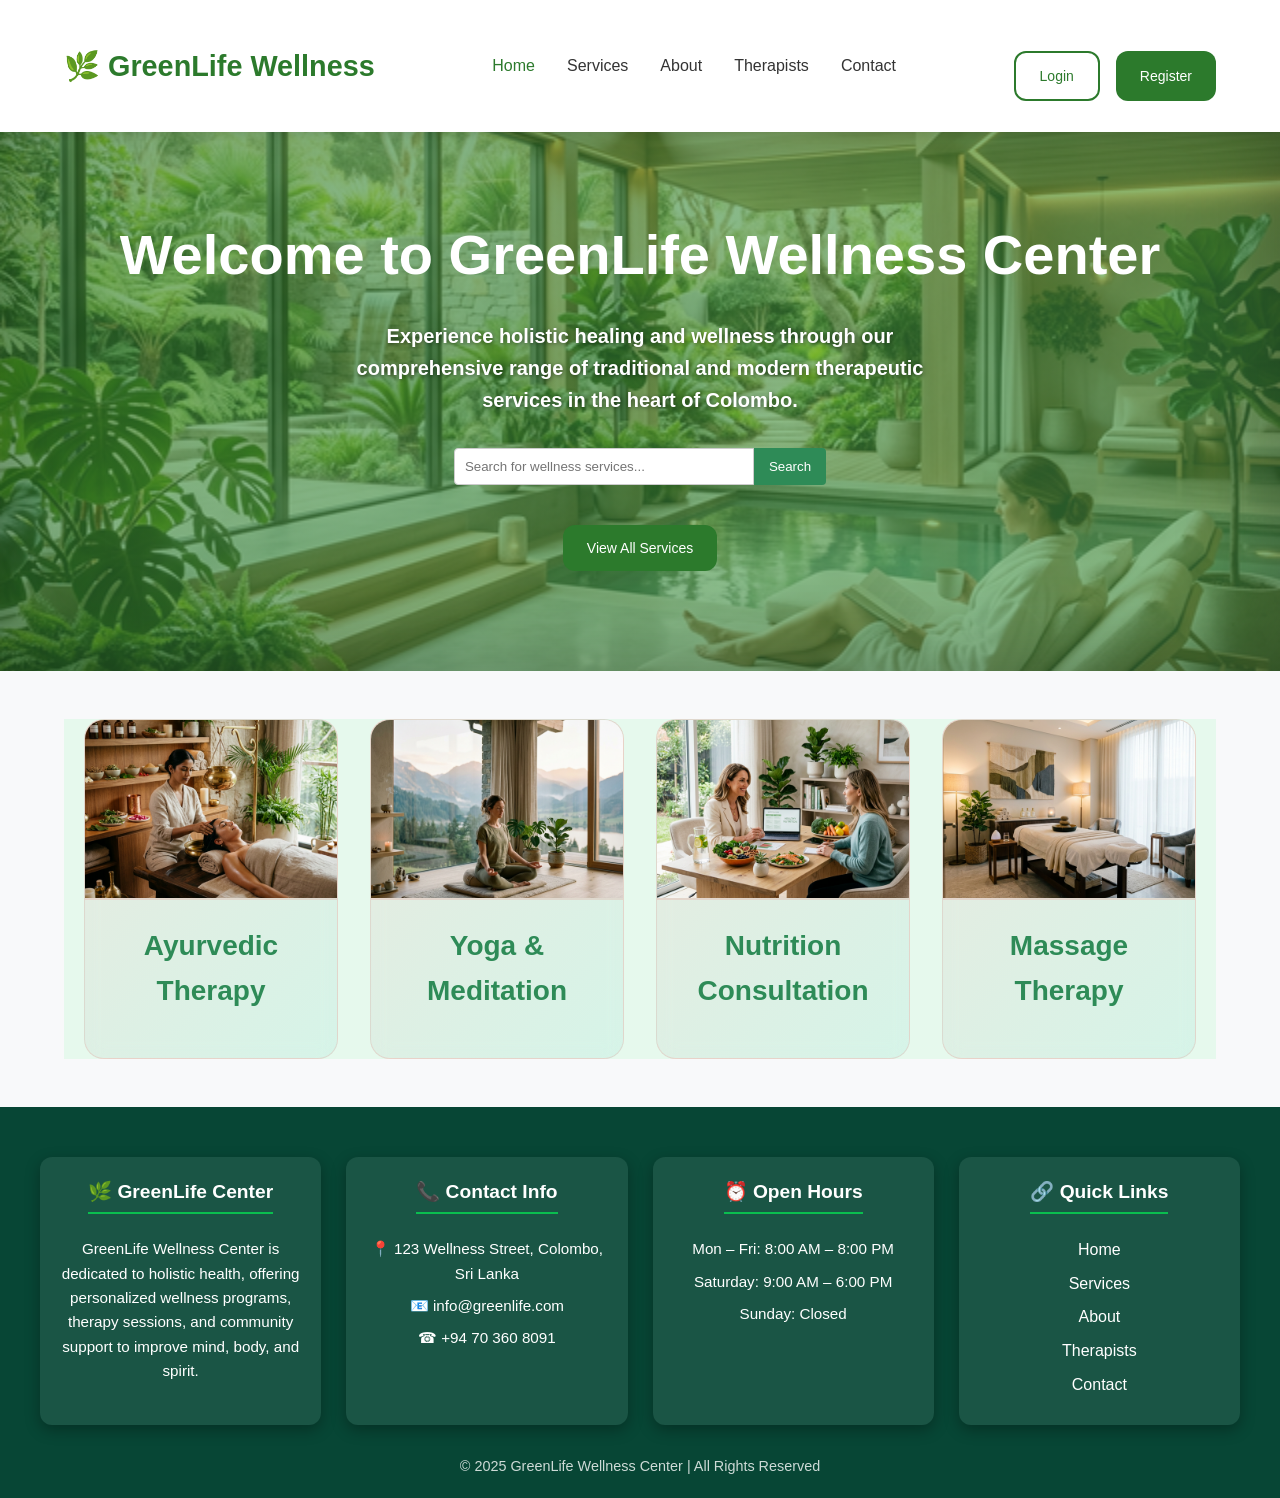
<file: index.html>
<!-- index.html -->
<!DOCTYPE html>
<html lang="en">

<head>
  <meta charset="UTF-8">
  <meta name="viewport" content="width=device-width, initial-scale=1.0">
  <link rel="stylesheet" href="styles.css">
  <title>GreenLife Wellness Centre</title>
</head>

<body>
  <!-- Header -->
  <header class="site-header">
    <nav class="navbar container">
      <div class="navbar-brand">
        <a href="index.html" class="nav-link" style="text-decoration: none; color: inherit;">🌿 GreenLife Wellness</a>
      </div>

      <ul class="navbar-nav" id="navbar-nav">
        <li><a href="index.html" class="nav-link active">Home</a></li>
        <li><a href="services.html" class="nav-link">Services</a></li>
        <li><a href="About.html" class="nav-link">About</a></li>
        <li><a href="therapists.html" class="nav-link">Therapists</a></li>
        <li><a href="Contact.html" class="nav-link">Contact</a></li>
      </ul>

      <div class="navbar-actions">
        <a href="login.php" class="btn btn-outline">Login</a>
        <a href="register.php" class="btn btn-primary">Register</a>
      </div>

      <!-- Toggle Button for Mobile -->
      <div class="navbar-toggle" id="navbar-toggle">
        <span></span>
        <span></span>
        <span></span>
      </div>
    </nav>
  </header>

  <!-- Hero Section -->
  <section class="hero" id="home">
    <div class="container">
      <h1>Welcome to GreenLife Wellness Center</h1>
      <p>Experience holistic healing and wellness through our comprehensive range of traditional and modern therapeutic
        services in the heart of Colombo.</p>
      <form action="services.html" method="GET" class="search-form">
        <input type="text" name="query" placeholder="Search for wellness services..." required>
        <button type="submit">Search</button>
      </form>
      <a href="services.html" class="btn btn-primary">View All Services</a>
    </div>
  </section>

  <section class="services-preview container">
    <div class="categories">
      <div class="category-card">
        <img src="images/ayurveda.png" alt="Ayurvedic Therapy" class="category-img">
        <div class="category-content">
          <h3>Ayurvedic Therapy</h3>
        </div>
      </div>
      <div class="category-card">
        <img src="images/yoga.png" alt="Yoga & Meditation" class="category-img">
        <div class="category-content">
          <h3>Yoga & Meditation</h3>
        </div>
      </div>
      <div class="category-card">
        <img src="images/nutrition.png" alt="Nutrition Consultation" class="category-img">
        <div class="category-content">
          <h3>Nutrition Consultation</h3>
        </div>
      </div>
      <div class="category-card">
        <img src="images/massage.png" alt="Massage Therapy" class="category-img">
        <div class="category-content">
          <h3>Massage Therapy</h3>
        </div>
      </div>
    </div>
  </section>

  <!-- ===== Footer Section ===== -->
  <footer class="footer">
    <div class="footer-container">

      <!-- About -->
      <div class="footer-card">
        <h3>🌿 GreenLife Center</h3>
        <p>
          GreenLife Wellness Center is dedicated to holistic health,
          offering personalized wellness programs, therapy sessions,
          and community support to improve mind, body, and spirit.
        </p>
      </div>

      <!-- Contact Info -->
      <div class="footer-card" href="Contact.html">
        <h3>📞 Contact Info</h3>
        <p>📍 123 Wellness Street, Colombo, Sri Lanka</p>
        <p>📧 info@greenlife.com</p>
        <p>☎ +94 70 360 8091</p>
      </div>

      <!-- Open Hours -->
      <div class="footer-card">
        <h3>⏰ Open Hours</h3>
        <p>Mon – Fri: 8:00 AM – 8:00 PM</p>
        <p>Saturday: 9:00 AM – 6:00 PM</p>
        <p>Sunday: Closed</p>
      </div>

      <!-- Quick Links -->
      <div class="footer-card">
        <h3>🔗 Quick Links</h3>
        <ul>
          <li><a href="index.html" class="nav-link active">Home</a></li>
          <li><a href="services.html" class="nav-link">Services</a></li>
          <li><a href="About.html" class="nav-link">About</a></li>
          <li><a href="therapists.html" class="nav-link">Therapists</a></li>
          <li><a href="Contact.html" class="nav-link">Contact</a></li>
        </ul>
      </div>

    </div>

    <!-- Bottom -->
    <div class="footer-bottom">
      <p>© 2025 GreenLife Wellness Center | All Rights Reserved</p>
    </div>
  </footer>

  <script>
    // Toggle menu
    const toggle = document.getElementById("navbar-toggle");
    const nav = document.getElementById("navbar-nav");

    toggle.addEventListener("click", () => {
      nav.classList.toggle("active");
    });
  </script>
</body>

</html>
</file>
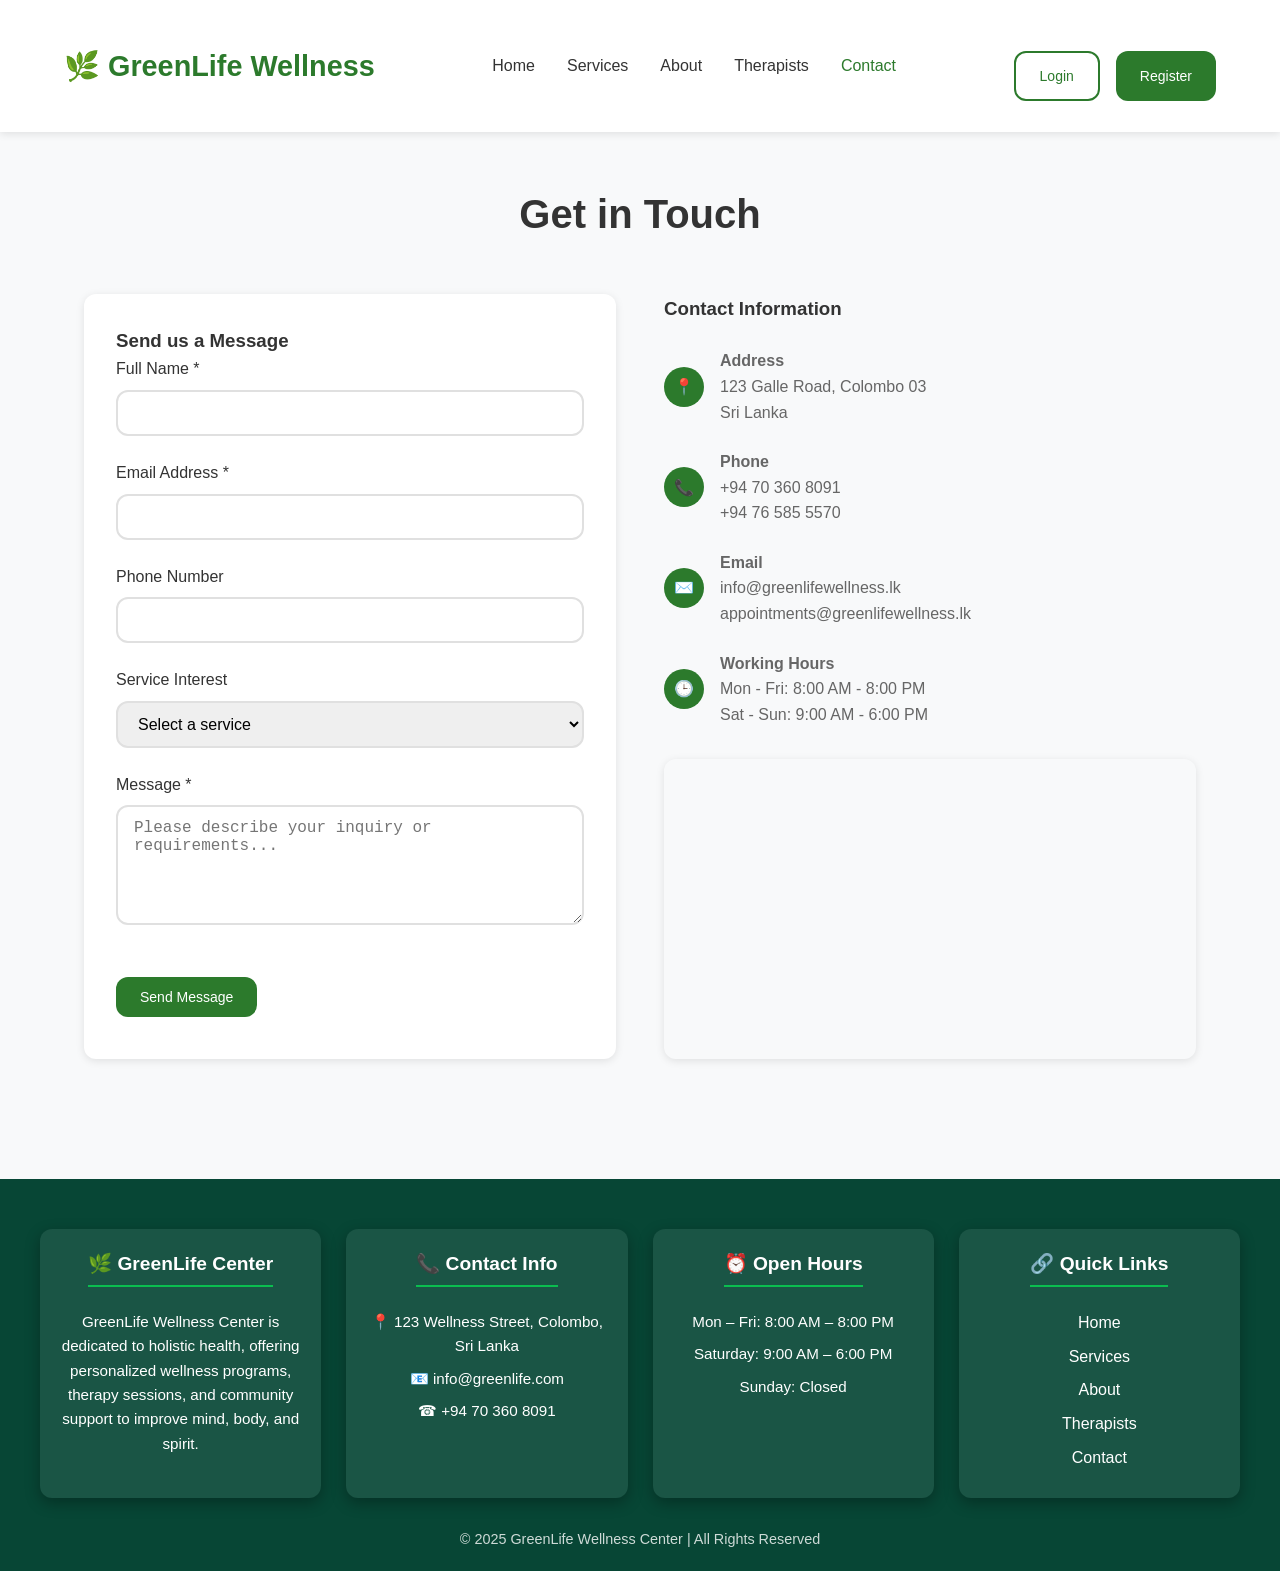
<file: Contact.html>
<!DOCTYPE html>
<html lang="en">

<head>
    <meta charset="UTF-8">
    <meta name="viewport" content="width=device-width, initial-scale=1.0">
    <title>Our Services - GreenLife Wellness</title>
    <link rel="stylesheet" href="styles.css">
</head>

<body>
    <!-- Header -->
    <header class="site-header">
        <nav class="navbar container">
            <div class="navbar-brand">
                <a href="index.html" class="nav-link" style="text-decoration: none; color: inherit;">🌿 GreenLife
                    Wellness</a>
            </div>

            <ul class="navbar-nav" id="navbar-nav">
                <li><a href="index.html" class="nav-link ">Home</a></li>
                <li><a href="services.html" class="nav-link ">Services</a></li>
                <li><a href="About.html" class="nav-link">About</a></li>
                <li><a href="therapists.html" class="nav-link">Therapists</a></li>
                <li><a href="Contact.html" class="nav-link active">Contact</a></li>
            </ul>

            <div class="navbar-actions">
                <a href="login.php" class="btn btn-outline" onclick="showModal('loginModal')">Login</a>
                <a href="register.php" class="btn btn-primary" onclick="showModal('registerModal')">Register</a>
            </div>

            <div class="navbar-toggle" id="navbar-toggle">
                <span></span>
                <span></span>
                <span></span>
            </div>
        </nav>
    </header>
    <br><br><br><br>
    <!-- Contact Section -->
    <section class="contact" id="contact">
        <div class="container">
            <h2 class="section-title">Get in Touch</h2>

            <div class="contact-content">
                <div class="contact-form">
                    <h3>Send us a Message</h3>
                    <form id="contactForm">
                        <div class="form-group">
                            <label for="name" class="form-label">Full Name *</label>
                            <input type="text" id="name" name="name" class="form-input" required>
                        </div>

                        <div class="form-group">
                            <label for="email" class="form-label">Email Address *</label>
                            <input type="email" id="email" name="email" class="form-input" required>
                        </div>

                        <div class="form-group">
                            <label for="phone" class="form-label">Phone Number</label>
                            <input type="tel" id="phone" name="phone" class="form-input">
                        </div>

                        <div class="form-group">
                            <label for="service" class="form-label">Service Interest</label>
                            <select id="service" name="service" class="form-select">
                                <option value="">Select a service</option>
                                <option value="ayurvedic">Ayurvedic Therapy</option>
                                <option value="yoga">Yoga & Meditation</option>
                                <option value="nutrition">Nutrition Consultation</option>
                                <option value="physiotherapy">Physiotherapy</option>
                                <option value="massage">Massage Therapy</option>
                                <option value="package">Wellness Package</option>
                            </select>
                        </div>

                        <div class="form-group">
                            <label for="message" class="form-label">Message *</label>
                            <textarea id="message" name="message" class="form-textarea" required
                                placeholder="Please describe your inquiry or requirements..."></textarea>
                        </div>

                        <button type="submit" class="btn btn-primary">
                            <span class="btn-text">Send Message</span>
                            <span class="loading hidden"></span>
                        </button>
                    </form>
                </div>

                <div class="contact-info">
                    <h3>Contact Information</h3>

                    <div class="contact-item">
                        <div class="contact-icon">📍</div>
                        <div>
                            <strong>Address</strong><br>
                            123 Galle Road, Colombo 03<br>
                            Sri Lanka
                        </div>
                    </div>

                    <div class="contact-item">
                        <div class="contact-icon">📞</div>
                        <div>
                            <strong>Phone</strong><br>
                            +94 70 360 8091<br>
                            +94 76 585 5570
                        </div>
                    </div>

                    <div class="contact-item">
                        <div class="contact-icon">✉️</div>
                        <div>
                            <strong>Email</strong><br>
                            info@greenlifewellness.lk<br>
                            appointments@greenlifewellness.lk
                        </div>
                    </div>

                    <div class="contact-item">
                        <div class="contact-icon">🕒</div>
                        <div>
                            <strong>Working Hours</strong><br>
                            Mon - Fri: 8:00 AM - 8:00 PM<br>
                            Sat - Sun: 9:00 AM - 6:00 PM
                        </div>
                    </div>

                    <div class="map-container"
                        style="margin-top: 2rem; border-radius: 12px; overflow: hidden; box-shadow: var(--shadow-sm);">
                        <iframe
                            src="https://www.google.com/maps/embed?pb=!1m18!1m12!1m3!1d251854.51663323137!2d79.7240!3d7.8731!2m3!1f0!2f0!3f0!3m2!1i1024!2i768!4f13.1!3m3!1m2!1s0x3ae17b3c45dcb7a5%3A0x48a9b1c0b8d0cf25!2sSri%20Lanka!5e0!3m2!1sen!2slk!4v1693737600000"
                            width="100%" height="300" style="border:0; display: block;" allowfullscreen=""
                            loading="lazy" referrerpolicy="no-referrer-when-downgrade"
                            title="Map showing the location of Sri Lanka">
                        </iframe>
                    </div>
                </div>
            </div>
        </div>
    </section>

    <!-- ===== Footer Section ===== -->
    <footer class="footer">
        <div class="footer-container">

            <!-- About -->
            <div class="footer-card">
                <h3>🌿 GreenLife Center</h3>
                <p>
                    GreenLife Wellness Center is dedicated to holistic health,
                    offering personalized wellness programs, therapy sessions,
                    and community support to improve mind, body, and spirit.
                </p>
            </div>

            <!-- Contact Info -->
            <div class="footer-card">
                <h3>📞 Contact Info</h3>
                <p>📍 123 Wellness Street, Colombo, Sri Lanka</p>
                <p>📧 info@greenlife.com</p>
                <p>☎ +94 70 360 8091
                <p>
            </div>

            <!-- Open Hours -->
            <div class="footer-card">
                <h3>⏰ Open Hours</h3>
                <p>Mon – Fri: 8:00 AM – 8:00 PM</p>
                <p>Saturday: 9:00 AM – 6:00 PM</p>
                <p>Sunday: Closed</p>
            </div>

            <!-- Quick Links -->
            <div class="footer-card">
                <h3>🔗 Quick Links</h3>
                <ul>
                    <li><a href="index.html" class="nav-link ">Home</a></li>
                    <li><a href="services.html" class="nav-link ">Services</a></li>
                    <li><a href="About.html" class="nav-link">About</a></li>
                    <li><a href="therapists.html" class="nav-link">Therapists</a></li>
                    <li><a href="Contact.html" class="nav-link active">Contact</a></li>
                </ul>
            </div>

        </div>

        <!-- Bottom -->
        <div class="footer-bottom">
            <p>© 2025 GreenLife Wellness Center | All Rights Reserved</p>
        </div>
    </footer>
</body>

</html>
</file>
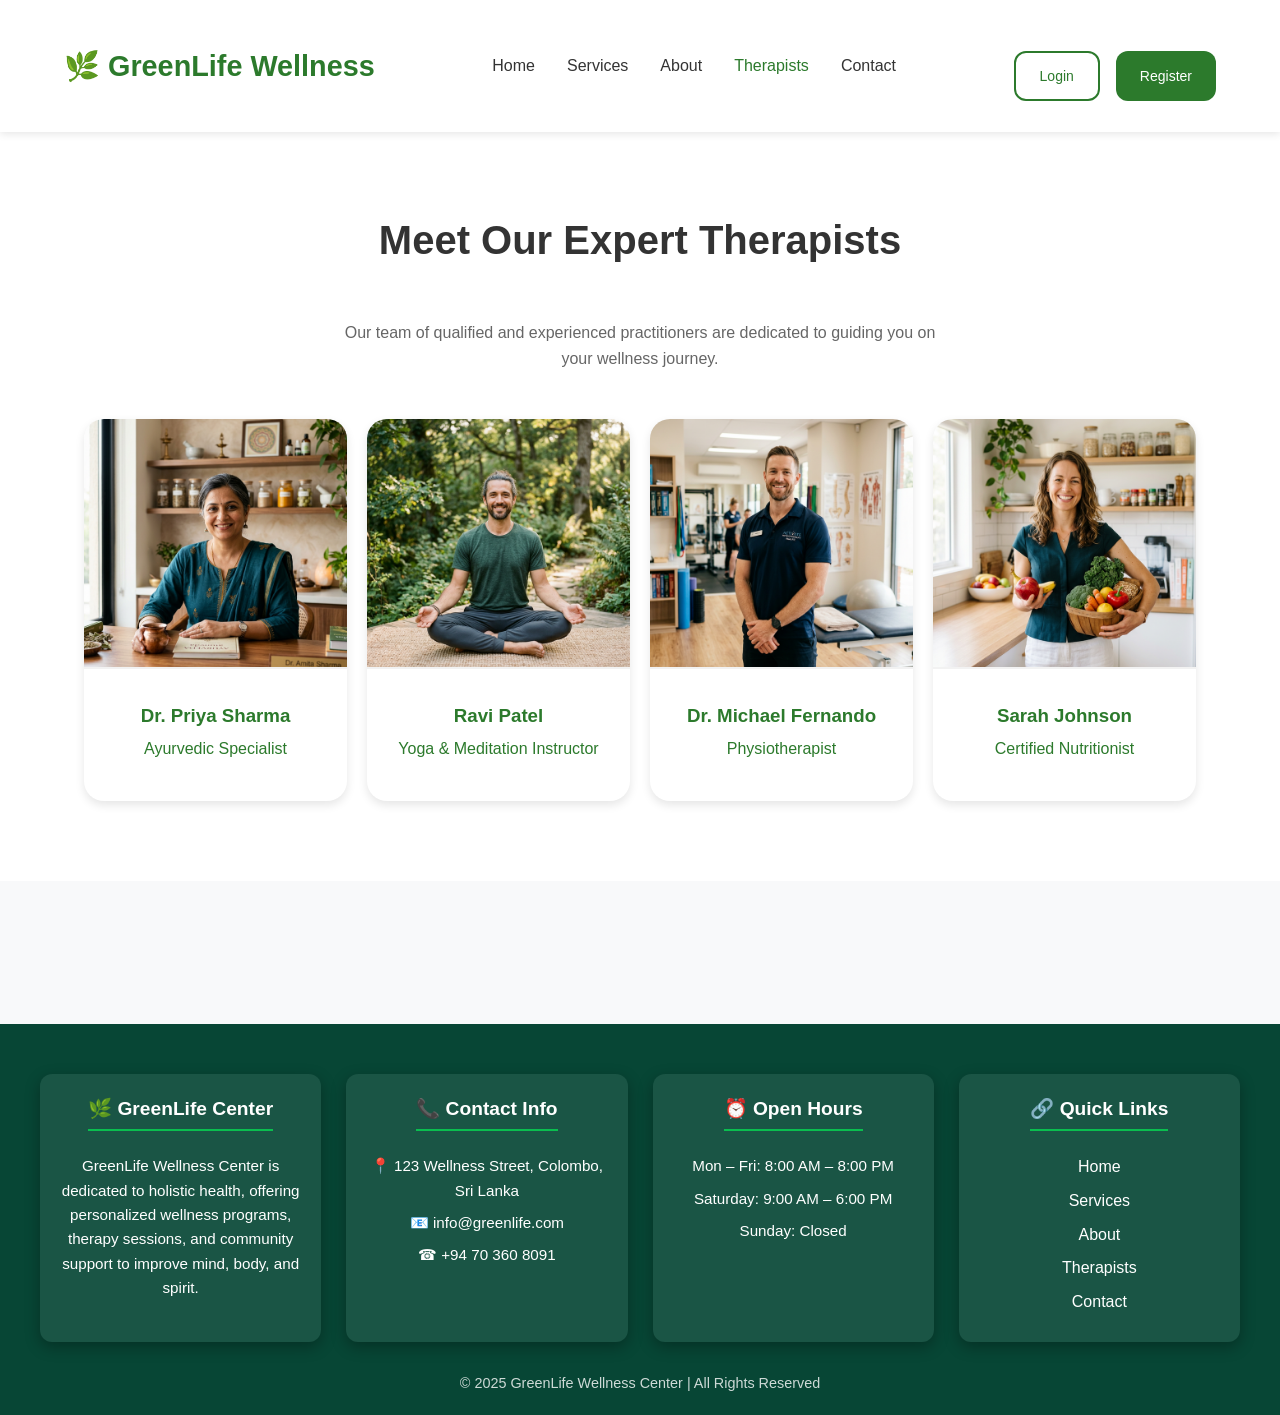
<file: therapists.html>
<!DOCTYPE html>
<html lang="en">

<head>
  <meta charset="UTF-8">
  <meta name="viewport" content="width=device-width, initial-scale=1.0">
  <link rel="stylesheet" href="styles.css">
  <title>Therapists</title>
</head>

<body>
  <!-- Header -->
  <header class="site-header">
    <nav class="navbar container">
      <div class="navbar-brand">
        <a href="index.html" class="nav-link brand-link">🌿 GreenLife Wellness</a>
      </div>

      <ul class="navbar-nav" id="navbar-nav">
        <li><a href="index.html" class="nav-link ">Home</a></li>
        <li><a href="services.html" class="nav-link">Services</a></li>
        <li><a href="About.html" class="nav-link">About</a></li>
        <li><a href="therapists.html" class="nav-link active">Therapists</a></li>
        <li><a href="Contact.html" class="nav-link">Contact</a></li>
      </ul>

      <div class="navbar-actions">
        <a href="login.php" class="btn btn-outline" onclick="showModal('loginModal')">Login</a>
        <a href="register.php" class="btn btn-primary" onclick="showModal('registerModal')">Register</a>
      </div>

      <div class="navbar-toggle" id="navbar-toggle">
        <span></span>
        <span></span>
        <span></span>
      </div>
    </nav>
  </header>
  <br><br><br><br><br>

  <!-- Therapists Section -->
  <section class="therapists" id="therapists">
    <div class="container">
      <h2 class="section-title">Meet Our Expert Therapists</h2>
      <p class="text-center"
        style="max-width: 600px; margin: 0 auto; color: var(--text-secondary); margin-bottom: 2rem;">
        Our team of qualified and experienced practitioners are dedicated to guiding you on your wellness journey.
      </p>

      <div class="therapists-grid">

        <style>
          .therapist-card {
            padding: 0;
            overflow: hidden;
            border-radius: 20px;
          }

          .therapist-img {
            width: 100%;
            height: 250px;
            object-fit: cover;
            border-bottom: 2px solid rgba(0, 0, 0, 0.05);
            transition: transform 0.3s ease;
          }

          .therapist-card:hover .therapist-img {
            transform: scale(1.05);
          }

          .therapist-info {
            padding: 1.5rem;
          }
        </style>

        <!-- Therapist 1 -->
        <div class="therapist-card" onclick="openForm('form1')">
          <img src="images/therapist1.png" class="therapist-img" alt="Dr. Priya Sharma">
          <div class="therapist-info">
            <h3 style="margin-bottom: 5px; color: var(--primary-color);">Dr. Priya Sharma</h3>
            <div class="therapist-specialty">Ayurvedic Specialist</div>
          </div>
        </div>

        <!-- Therapist 2 -->
        <div class="therapist-card" onclick="openForm('form2')">
          <img src="images/therapist2.png" class="therapist-img" alt="Ravi Patel">
          <div class="therapist-info">
            <h3 style="margin-bottom: 5px; color: var(--primary-color);">Ravi Patel</h3>
            <div class="therapist-specialty">Yoga & Meditation Instructor</div>
          </div>
        </div>

        <!-- Therapist 3 -->
        <div class="therapist-card" onclick="openForm('form3')">
          <img src="images/therapist3.png" class="therapist-img" alt="Dr. Michael Fernando">
          <div class="therapist-info">
            <h3 style="margin-bottom: 5px; color: var(--primary-color);">Dr. Michael Fernando</h3>
            <div class="therapist-specialty">Physiotherapist</div>
          </div>
        </div>

        <!-- Therapist 4 -->
        <div class="therapist-card" onclick="openForm('form4')">
          <img src="images/therapist4.png" class="therapist-img" alt="Sarah Johnson">
          <div class="therapist-info">
            <h3 style="margin-bottom: 5px; color: var(--primary-color);">Sarah Johnson</h3>
            <div class="therapist-specialty">Certified Nutritionist</div>
          </div>
        </div>

      </div>
    </div>
  </section>

  <!-- Popup Forms -->
  <div class="form-popup" id="form1">
    <div class="form-content">
      <h3>Dr. Priya Sharma</h3>
      <p>15+ years experience in traditional Ayurvedic medicine and holistic healing practices.</p>
      <div class="therapist-rating">⭐⭐⭐⭐⭐ (4.9/5)</div>
      <button type="button" class="btn cancel" onclick="closeForm('form1')">Close</button>
    </div>
  </div>

  <div class="form-popup" id="form2">
    <div class="form-content">
      <h3>Ravi Patel</h3>
      <p>Certified yoga instructor with expertise in Hatha, Vinyasa, and therapeutic yoga practices.</p>
      <div class="therapist-rating">⭐⭐⭐⭐⭐ (4.8/5)</div>
      <button type="button" class="btn cancel" onclick="closeForm('form2')">Close</button>
    </div>
  </div>

  <div class="form-popup" id="form3">
    <div class="form-content">
      <h3>Dr. Michael Fernando</h3>
      <p>Licensed physiotherapist specializing in sports injuries and rehabilitation therapy.</p>
      <div class="therapist-rating">⭐⭐⭐⭐⭐ (4.9/5)</div>
      <button type="button" class="btn cancel" onclick="closeForm('form3')">Close</button>
    </div>
  </div>

  <div class="form-popup" id="form4">
    <div class="form-content">
      <h3>Sarah Johnson</h3>
      <p>Registered dietitian with specialization in holistic nutrition and meal planning.</p>
      <div class="therapist-rating">⭐⭐⭐⭐⭐ (4.7/5)</div>
      <button type="button" class="btn cancel" onclick="closeForm('form4')">Close</button>
    </div>
  </div>


  <br><br><br><br>
  <!-- Footer -->
  <!-- ===== Footer Section ===== -->
  <footer class="footer">
    <div class="footer-container">

      <!-- About -->
      <div class="footer-card">
        <h3>🌿 GreenLife Center</h3>
        <p>
          GreenLife Wellness Center is dedicated to holistic health,
          offering personalized wellness programs, therapy sessions,
          and community support to improve mind, body, and spirit.
        </p>
      </div>

      <!-- Contact Info -->
      <div class="footer-card">
        <h3>📞 Contact Info</h3>
        <p>📍 123 Wellness Street, Colombo, Sri Lanka</p>
        <p>📧 info@greenlife.com</p>
        <p>☎ +94 70 360 8091</p>
      </div>

      <!-- Open Hours -->
      <div class="footer-card">
        <h3>⏰ Open Hours</h3>
        <p>Mon – Fri: 8:00 AM – 8:00 PM</p>
        <p>Saturday: 9:00 AM – 6:00 PM</p>
        <p>Sunday: Closed</p>
      </div>

      <!-- Quick Links -->
      <div class="footer-card">
        <h3>🔗 Quick Links</h3>
        <ul>
          <li><a href="index.html" class="nav-link ">Home</a></li>
          <li><a href="services.html" class="nav-link">Services</a></li>
          <li><a href="About.html" class="nav-link">About</a></li>
          <li><a href="therapists.html" class="nav-link active">Therapists</a></li>
          <li><a href="Contact.html" class="nav-link">Contact</a></li>
        </ul>
      </div>

    </div>

    <!-- Bottom -->
    <div class="footer-bottom">
      <p>© 2025 GreenLife Wellness Center | All Rights Reserved</p>
    </div>
  </footer>

  <!-- JS -->
  <script>
    function openForm(id) {
      document.getElementById(id).style.display = "flex";
    }
    function closeForm(id) {
      document.getElementById(id).style.display = "none";
    }
    // Close popup if clicking outside content
    window.onclick = function (event) {
      document.querySelectorAll('.form-popup').forEach(popup => {
        if (event.target === popup) {
          popup.style.display = "none";
        }
      });
    }
  </script>

</body>

</html>
</file>
<file: styles.css>
/* Categories */
        .categories {
            display: grid;
            grid-template-columns: repeat(auto-fit, minmax(250px, 1fr));
            gap: 2rem;
            margin: 3rem 0;
        }

        .category-card {
            background: linear-gradient(135deg, rgba(255, 107, 107, 0.1) 0%, rgba(78, 205, 196, 0.1) 100%);
            border: 1px solid rgba(238, 9, 9, 0.1);
            border-radius: 20px;
            padding: 0;
            text-align: center;
            cursor: pointer;
            transition: all 0.3s ease;
            -webkit-backdrop-filter: blur(10px);
            backdrop-filter: blur(10px);
            overflow: hidden;
            display: flex;
            flex-direction: column;
        }

        .category-img {
            width: 100%;
            height: 180px;
            object-fit: cover;
            border-bottom: 2px solid rgba(238, 9, 9, 0.1);
            transition: transform 0.3s ease;
        }

        .category-card:hover .category-img {
            transform: scale(1.05);
        }

        .category-content {
            padding: 1.5rem;
        }

        .category-card:hover {
            transform: translateY(-10px);
            box-shadow: 0 20px 40px rgba(0, 0, 0, 0.3);
            border-color: rgba(220, 12, 12, 0.5);
        }

        .category-icon {
            font-size: 3rem;
            margin-bottom: 1rem;
        }
        /* Mobile Responsive */
@media (max-width: 768px) {
  .navbar-nav {
    display: none;
    flex-direction: column;
    background: #fff;
    position: absolute;
    top: 70px;
    right: 20px;
    padding: 20px;
    border-radius: 8px;
    box-shadow: 0 4px 10px rgba(0,0,0,0.1);
  }

  .navbar-nav.active {
    display: flex;
  }

  .navbar-toggle {
    display: flex;
  }

  .navbar-actions {
    display: none;
  }

  .hero h2 {
    font-size: 1.8rem;
  }
}
        /* style.css */

body {
    font-family: 'Segoe UI', Tahoma, Geneva, Verdana, sans-serif;
    margin: 0;
    padding: 0;
    background-color: #f0fff4;
    color: #333;
}

.container {
    width: 90%;
    max-width: 1100px;
    margin: 0 auto;
}

header {
    background-color: #2e8b57;
    padding: 15px 0;
    color: white;
}

.header-container {
    display: flex;
    justify-content: space-between;
    align-items: center;
}

nav ul {
    list-style: none;
    display: flex;
    gap: 20px;
    margin: 0;
    padding: 0;
}

nav ul li a {
    color: white;
    text-decoration: none;
    font-weight: bold;
    transition: color 0.3s;
}

nav ul li a:hover,
nav ul li a.active {
    color: #cde8dc;
    border-bottom: 2px solid #fff;
}

.hero {
    background: url('https://images.unsplash.com/photo-1605382011984-257d375e1248?q=80&w=687&auto=format&fit=crop&ixlib=rb-4.1.0&ixid=M3wxMjA3fDB8MHxwaG90by1wYWdlfHx8fGVufDB8fHx8fA%3D%3D://plus.unsplash.com/premium_photo-1661876469042-4a31e8d2c57e?q=80&w=1925&auto=format&fit=crop&ixlib=rb-4.1.0&ixid=M3wxMjA3fDB8MHxwaG90by1wYWdlfHx8fGVufDB8fHx8fA%3D%3D') no-repeat center center/cover;
    padding: 80px 20px;
    text-align: center;
    color: white;
}


.hero h2 {
    font-size: 36px;
    color: #ffffff;         /* Bright white (most readable) */
    text-shadow: 1px 1px 5px rgba(0, 0, 0, 0.6);  /* adds glow over image */
    font-weight: 700;
}

.hero p {
    font-size: 18px;
    margin: 20px 0;
    color: #ffffff;         /* Slightly off-white for balance */
    font-weight: 600;
    text-shadow: 1px 1px 4px rgba(0, 0, 0, 0.5);  /* helps make it pop */
}






.search-form {
    display: flex;
    justify-content: center;
    margin-bottom: 20px;
}

.search-form input[type="text"] {
    padding: 10px;
    width: 300px;
    border: 1px solid #ccc;
    border-radius: 4px 0 0 4px;
    outline: none;
}

.search-form button {
    padding: 10px 15px;
    background-color: #2e8b57;
    color: white;
    border: none;
    border-radius: 0 4px 4px 0;
    cursor: pointer;
}

.search-form button:hover {
    background-color: #246b44;
}

.btn {
    display: inline-block;
    padding: 10px 20px;
    background-color: #2e8b57;
    color: white;
    text-decoration: none;
    border-radius: 5px;
    margin-top: 20px;
    transition: background-color 0.3s;
}

.btn:hover {
    background-color: #246b44;
}

.services-preview {
    padding: 40px 20px;
    background-color: #e6f9ed;
    text-align: center;
}

.services-preview h3 {
    font-size: 28px;
    color: #2e8b57;
    margin-bottom: 20px;
}

.services-list {
    list-style: none;
    padding: 0;
    margin: 0;
    display: flex;
    flex-wrap: wrap;
    justify-content: center;
    gap: 15px;
}

.services-list li {
    background-color: white;
    border: 1px solid #ccc;
    border-radius: 5px;
    padding: 10px 15px;
    width: 200px;
    box-shadow: 0 2px 5px rgba(0,0,0,0.1);
}

.services-section {
    padding: 60px 20px;
    background-color: #f7fff9;
}

.services-section h2 {
    text-align: center;
    color: #2e8b57;
    font-size: 32px;
    margin-bottom: 40px;
}

.service-grid {
    display: grid;
    grid-template-columns: repeat(auto-fit, minmax(250px, 1fr));
    gap: 30px;
}

.service-card {
    background-color: white;
    border-radius: 8px;
    box-shadow: 0 4px 12px rgba(0,0,0,0.05);
    overflow: hidden;
    text-align: center;
    transition: transform 0.3s ease;
}

.service-card:hover {
    transform: translateY(-5px);
}

.service-card img {
    width: 100%;
    height: 180px;
    object-fit: cover;
}

.service-card h3 {
    color: #2e8b57;
    margin: 15px 0 10px;
}

.service-card p {
    padding: 0 15px 20px;
    font-size: 14.5px;
    color: #444;
}

footer {
    background-color: #2e8b57;
    color: white;
    text-align: center;
    padding: 15px 0;
    margin-top: 50px;
}
/*2nd part of styles.css */

        /* CSS Styles */
        :root {
            --primary-color: #2c7a2c;
            --secondary-color: #4a9d4a;
            --accent-color: #87ceeb;
            --text-primary: #333333;
            --text-secondary: #666666;
            --background-light: #f8f9fa;
            --background-white: #ffffff;
            --border-color: #e0e0e0;
            --success-color: #28a745;
            --warning-color: #ffc107;
            --error-color: #dc3545;
            --shadow-sm: 0 2px 8px rgba(0,0,0,0.1);
            --shadow-md: 0 4px 16px rgba(0,0,0,0.15);
            --border-radius: 12px;
        }

        * {
            margin: 0;
            padding: 0;
            box-sizing: border-box;
        }

        body {
            font-family: 'Inter', 'Segoe UI', Tahoma, Geneva, Verdana, sans-serif;
            line-height: 1.6;
            color: var(--text-primary);
            background-color: var(--background-light);
        }

        .container {
            max-width: 1200px;
            margin: 0 auto;
            padding: 0 20px;
        }

        /* Header Styles */
        .site-header {
            background: var(--background-white);
            box-shadow: var(--shadow-sm);
            position: fixed;
            top: 0;
            width: 100%;
            z-index: 1000;
        }

        .navbar {
            display: flex;
            justify-content: space-between;
            align-items: center;
            padding: 1rem 0;
        }

        .navbar-brand {
            font-size: 1.8rem;
            font-weight: 700;
            color: var(--primary-color);
            text-decoration: none;
        }

        .navbar-brand-link {
            text-decoration: none;
            color: inherit;
        }

        .navbar-nav {
            display: flex;
            list-style: none;
            gap: 2rem;
        }

        .navbar-nav a {
            text-decoration: none;
            color: var(--text-primary);
            font-weight: 500;
            transition: color 0.3s ease;
        }

        .navbar-nav a:hover,
        .navbar-nav a.active {
            color: var(--primary-color);
        }

        .navbar-actions {
            display: flex;
            gap: 1rem;
        }

        .btn {
            display: inline-flex;
            align-items: center;
            justify-content: center;
            padding: 12px 24px;
            border: none;
            border-radius: var(--border-radius);
            font-weight: 500;
            text-decoration: none;
            cursor: pointer;
            transition: all 0.3s ease;
            font-size: 14px;
        }

        .btn-primary {
            background-color: var(--primary-color);
            color: white;
        }

        .btn-primary:hover {
            background-color: var(--secondary-color);
            transform: translateY(-2px);
        }

        .btn-outline {
            background-color: transparent;
            color: var(--primary-color);
            border: 2px solid var(--primary-color);
        }

        .btn-outline:hover {
            background-color: var(--primary-color);
            color: white;
        }

        /* Mobile Menu */
        .navbar-toggle {
            display: none;
            flex-direction: column;
            cursor: pointer;
            gap: 4px;
        }

        .navbar-toggle span {
            width: 25px;
            height: 3px;
            background-color: var(--primary-color);
            transition: 0.3s;
        }

        /* Hero Section */
        .hero {
            background: linear-gradient(135deg, rgba(44, 122, 44, 0.6), rgba(74, 157, 74, 0.6)), url('images/wellness_hero.png') no-repeat center center / cover;
            color: white;
            padding: 140px 0 100px;
            text-align: center;
            margin-top: 70px;
            box-shadow: inset 0 0 100px rgba(0,0,0,0.3);
        }

        .hero h1 {
            font-size: 3.5rem;
            font-weight: 700;
            margin-bottom: 1rem;
            animation: fadeInUp 1s ease-out;
        }

        .hero p {
            font-size: 1.25rem;
            margin-bottom: 2rem;
            max-width: 600px;
            margin-left: auto;
            margin-right: auto;
            animation: fadeInUp 1s ease-out 0.2s both;
        }

        .hero .btn {
            animation: fadeInUp 1s ease-out 0.4s both;
        }

        /* Services Section */
        .services {
            padding: 80px 0;
            background: var(--background-white);
        }

        .section-title {
            text-align: center;
            font-size: 2.5rem;
            font-weight: 700;
            margin-bottom: 3rem;
            color: var(--text-primary);
        }

        .services-grid {
            display: grid;
            grid-template-columns: repeat(auto-fit, minmax(300px, 1fr));
            gap: 2rem;
            margin-top: 3rem;
        }

        .service-card {
            background: var(--background-white);
            border-radius: var(--border-radius);
            box-shadow: var(--shadow-sm);
            padding: 2rem;
            text-align: center;
            transition: all 0.3s ease;
        }

        .service-card:hover {
            transform: translateY(-5px);
            box-shadow: var(--shadow-md);
        }

        .service-icon {
            width: 80px;
            height: 80px;
            background: var(--primary-color);
            border-radius: 50%;
            display: flex;
            align-items: center;
            justify-content: center;
            margin: 0 auto 1rem;
            font-size: 2rem;
            color: white;
        }

        .service-card h3 {
            font-size: 1.5rem;
            margin-bottom: 1rem;
            color: var(--text-primary);
        }

        .service-card p {
            color: var(--text-secondary);
            margin-bottom: 1.5rem;
        }

        .service-price {
            font-size: 1.25rem;
            font-weight: 700;
            color: var(--primary-color);
            margin-bottom: 1rem;
        }

        /* About Section */
        .about {
            padding: 80px 0;
            background: var(--background-light);
        }

        .about-content {
            display: grid;
            grid-template-columns: 1fr 1fr;
            gap: 3rem;
            align-items: center;
        }

        .about-text h2 {
            font-size: 2.5rem;
            margin-bottom: 1.5rem;
            color: var(--text-primary);
        }

        .about-text p {
            color: var(--text-secondary);
            margin-bottom: 1.5rem;
        }

        .about-features {
            list-style: none;
        }

        .about-features li {
            padding: 0.5rem 0;
            color: var(--text-secondary);
        }

        .about-features li:before {
            content: "✓";
            color: var(--success-color);
            font-weight: bold;
            margin-right: 0.5rem;
        }

        /* Therapists Section */
        .therapists {
            padding: 80px 0;
            background: var(--background-white);
        }

        .therapists-grid {
            display: grid;
            grid-template-columns: repeat(auto-fit, minmax(250px, 1fr));
            gap: 2rem;
            margin-top: 3rem;
        }

        .therapist-card {
            background: var(--background-white);
            border-radius: var(--border-radius);
            box-shadow: var(--shadow-sm);
            padding: 2rem;
            text-align: center;
            transition: all 0.3s ease;
        }

        .therapist-card:hover {
            transform: translateY(-5px);
            box-shadow: var(--shadow-md);
        }

        .therapist-avatar {
            width: 100px;
            height: 100px;
            border-radius: 50%;
            background: var(--accent-color);
            margin: 0 auto 1rem;
            display: flex;
            align-items: center;
            justify-content: center;
            font-size: 2rem;
            color: white;
        }

        .therapist-card h4 {
            margin-bottom: 0.5rem;
            color: var(--text-primary);
        }

        .therapist-specialty {
            color: var(--primary-color);
            font-weight: 500;
            margin-bottom: 1rem;
        }

        .therapist-rating {
            color: var(--warning-color);
            margin-bottom: 1rem;
        }

        /* Contact Section */
        .contact {
            padding: 80px 0;
            background: var(--background-light);
        }

        .contact-content {
            display: grid;
            grid-template-columns: 1fr 1fr;
            gap: 3rem;
        }

        .contact-form {
            background: var(--background-white);
            padding: 2rem;
            border-radius: var(--border-radius);
            box-shadow: var(--shadow-sm);
        }

        .form-group {
            margin-bottom: 1.5rem;
        }

        .form-label {
            display: block;
            margin-bottom: 0.5rem;
            font-weight: 500;
            color: var(--text-primary);
        }

        .form-input,
        .form-textarea,
        .form-select {
            width: 100%;
            padding: 12px 16px;
            border: 2px solid var(--border-color);
            border-radius: var(--border-radius);
            font-size: 16px;
            transition: border-color 0.3s ease;
        }

        .form-input:focus,
        .form-textarea:focus,
        .form-select:focus {
            outline: none;
            border-color: var(--primary-color);
        }

        .form-textarea {
            resize: vertical;
            min-height: 120px;
        }

        .contact-info h3 {
            margin-bottom: 1.5rem;
            color: var(--text-primary);
        }

        .contact-item {
            display: flex;
            align-items: center;
            margin-bottom: 1.5rem;
            color: var(--text-secondary);
        }

        .contact-icon {
            width: 40px;
            height: 40px;
            background: var(--primary-color);
            border-radius: 50%;
            display: flex;
            align-items: center;
            justify-content: center;
            margin-right: 1rem;
            color: white;
        }
        .contact-item a {
            color: var(--text-secondary);
            text-decoration: none;
            transition: color 0.3s ease;
        }
        .contact-item a:hover {
            color: var(--primary-color);
        }
        

        /* Footer Styles */
.footer {
  background: #074635;
  color: #fff;
  padding: 50px 20px 20px;
  margin-top: 40px;
}

.footer-container {
  display: grid;
  grid-template-columns: repeat(auto-fit, minmax(220px, 1fr));
  gap: 25px;
  max-width: 1200px;
  margin: 0 auto;
}

.footer-card {
  background: rgba(255, 255, 255, 0.08);
  padding: 20px;
  border-radius: 12px;
  box-shadow: 0 5px 15px rgba(0,0,0,0.3);
  transition: transform 0.3s ease, background 0.3s;
}

.footer-card:hover {
  transform: translateY(-8px);
  background: rgba(255, 255, 255, 0.15);
}

.footer-card h3 {
  margin-bottom: 15px;
  font-size: 1.2rem;
  border-bottom: 2px solid #0abe4f;
  display: inline-block;
  padding-bottom: 5px;
}

.footer-card p {
  font-size: 0.95rem;
  margin: 8px 0;
}

.footer-card ul {
  list-style: none;
  padding: 0;
}

.footer-card ul li {
  margin: 8px 0;
}

.footer-card ul li a {
  text-decoration: none;
  color: #fff;
  transition: color 0.3s;
}

.footer-card ul li a:hover {
  color: #1abc9c;
}

.footer-bottom {
  text-align: center;
  margin-top: 30px;
  font-size: 0.9rem;
  opacity: 0.8;
}

        /* Modals */
        .modal {
            display: none;
            position: fixed;
            z-index: 2000;
            left: 0;
            top: 0;
            width: 100%;
            height: 100%;
            background-color: rgba(0,0,0,0.5);
        }

        .modal-content {
            background-color: var(--background-white);
            margin: 5% auto;
            padding: 2rem;
            border-radius: var(--border-radius);
            width: 90%;
            max-width: 500px;
            position: relative;
        }

        .close {
            position: absolute;
            right: 1rem;
            top: 1rem;
            font-size: 28px;
            font-weight: bold;
            cursor: pointer;
            color: var(--text-secondary);
        }

        .close:hover {
            color: var(--error-color);
        }

        /* Animations */
        @keyframes fadeInUp {
            from {
                opacity: 0;
                transform: translateY(30px);
            }
            to {
                opacity: 1;
                transform: translateY(0);
            }
        }

        .fade-in {
            animation: fadeInUp 0.8s ease-out;
        }

        /* Loading Spinner */
        .loading {
            display: inline-block;
            width: 20px;
            height: 20px;
            border: 3px solid #f3f3f3;
            border-top: 3px solid var(--primary-color);
            border-radius: 50%;
            animation: spin 1s linear infinite;
        }

        @keyframes spin {
            0% { transform: rotate(0deg); }
            100% { transform: rotate(360deg); }
        }

        /* Alert Messages */
        .alert {
            padding: 1rem;
            border-radius: var(--border-radius);
            margin-bottom: 1rem;
            border: 1px solid;
        }

        .alert-success {
            background-color: #d4edda;
            border-color: #c3e6cb;
            color: #155724;
        }

        .alert-error {
            background-color: #f8d7da;
            border-color: #f5c6cb;
            color: #721c24;
        }

        .alert-warning {
            background-color: #fff3cd;
            border-color: #ffeaa7;
            color: #856404;
        }

        /* Responsive Design */
        @media (max-width: 768px) {
            .navbar-nav {
                display: none;
                position: absolute;
                top: 100%;
                left: 0;
                width: 100%;
                background: var(--background-white);
                flex-direction: column;
                padding: 1rem;
                box-shadow: var(--shadow-sm);
            }

            .navbar-nav.active {
                display: flex;
            }

            .navbar-toggle {
                display: flex;
            }

            .hero h1 {
                font-size: 2.5rem;
            }

            .hero p {
                font-size: 1.1rem;
            }

            .section-title {
                font-size: 2rem;
            }

            .about-content,
            .contact-content {
                grid-template-columns: 1fr;
            }

            .services-grid,
            .therapists-grid {
                grid-template-columns: 1fr;
            }
        }

        /* Utility Classes */
        .text-center { text-align: center; }
        .text-left { text-align: left; }
        .text-right { text-align: right; }
        .mt-1 { margin-top: 1rem; }
        .mt-2 { margin-top: 2rem; }
        .mb-1 { margin-bottom: 1rem; }
        .mb-2 { margin-bottom: 2rem; }
        .hidden { display: none; }
        .visible { display: block; }

        .services-description {
            max-width: 600px;
            margin: 0 auto;
            color: var(--text-secondary);
            margin-bottom: 2rem;
        }

        .brand-link {
            text-decoration: none;
            color: inherit;
        }

.therapists-grid {
  display: grid;
  grid-template-columns: repeat(auto-fit, minmax(220px, 1fr));
  gap: 20px;
}

.therapist-card {
  background: #fff;
  border-radius: 12px;
  padding: 20px;
  text-align: center;
  box-shadow: 0 4px 10px rgba(0,0,0,0.1);
  cursor: pointer;
  transition: transform 0.2s, box-shadow 0.2s;
}
.therapist-card:hover {
  transform: translateY(-5px);
  box-shadow: 0 6px 15px rgba(0,0,0,0.15);
}

.therapist-avatar {
  font-size: 40px;
  margin-bottom: 10px;
}

/* Popup background */
.form-popup {
  display: none;
  position: fixed;
  top: 0; left: 0;
  width: 100%; height: 100%;
  background: rgba(0,0,0,0.6);
  justify-content: center;
  align-items: center;
  z-index: 1000;
}

/* Popup box centered */
.form-content {
  background: #fff;
  padding: 25px;
  border-radius: 12px;
  width: 90%;
  max-width: 400px;
  text-align: center;
  box-shadow: 0 6px 15px rgba(0,0,0,0.25);
  animation: popupFade 0.3s ease;
}

/* Smooth opening animation */
@keyframes popupFade {
  from { transform: scale(0.8); opacity: 0; }
  to { transform: scale(1); opacity: 1; }
}

.btn.cancel {
  margin-top: 15px;
  padding: 8px 16px;    
  background: #dc3545;
  color: white;
  border: none;
  border-radius: 6px;
  cursor: pointer;
}
</file>
